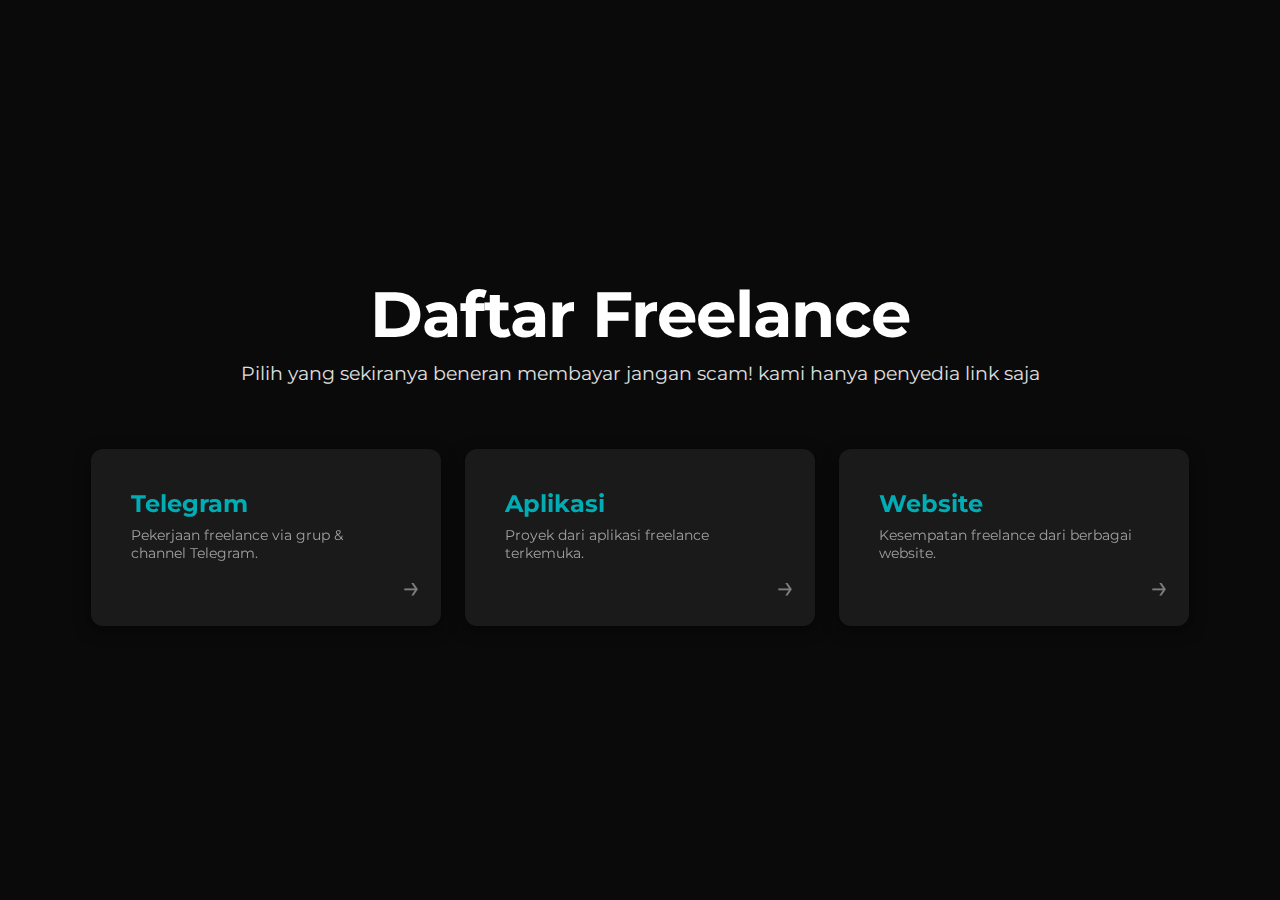
<file: index.html>
<!DOCTYPE html>
<html lang="en">
<head>
    <meta charset="UTF-8">
    <meta name="viewport" content="width=device-width, initial-scale=1.0">
    <title>Freelance</title>
    <link rel="stylesheet" href="style.css">
    <link href="https://fonts.googleapis.com/css2?family=Montserrat:wght@400;700&display=swap" rel="stylesheet">
</head>
<body>

    <header class="hero">
        <h1 class="hero-title">Daftar Freelance </h1>
        <p class="hero-subtitle">Pilih yang sekiranya beneran membayar jangan scam! kami hanya penyedia link saja</p>
    </header>

    <main class="categories-container">
        <section class="card" onclick="showContent('tele')">
            <h2 class="card-title">Telegram</h2>
            <p class="card-desc">Pekerjaan freelance via grup & channel Telegram.</p>
            <span class="card-arrow">&rarr;</span>
        </section>

        <section class="card" onclick="showContent('apk')">
            <h2 class="card-title">Aplikasi</h2>
            <p class="card-desc">Proyek dari aplikasi freelance terkemuka.</p>
            <span class="card-arrow">&rarr;</span>
        </section>

        <section class="card" onclick="showContent('web')">
            <h2 class="card-title">Website</h2>
            <p class="card-desc">Kesempatan freelance dari berbagai website.</p>
            <span class="card-arrow">&rarr;</span>
        </section>
    </main>

    <div id="popup-overlay" class="popup-overlay" onclick="hideContent()">
        <div id="popup-content" class="popup-content" onclick="event.stopPropagation()">
            <span class="close-btn" onclick="hideContent()">&times;</span>
            <h3 id="popup-title" class="popup-title"></h3>
            <ul id="freelance-list" class="freelance-list"></ul>
        </div>
    </div>

    <script src="script.js"></script>
</body>
</html>
</file>
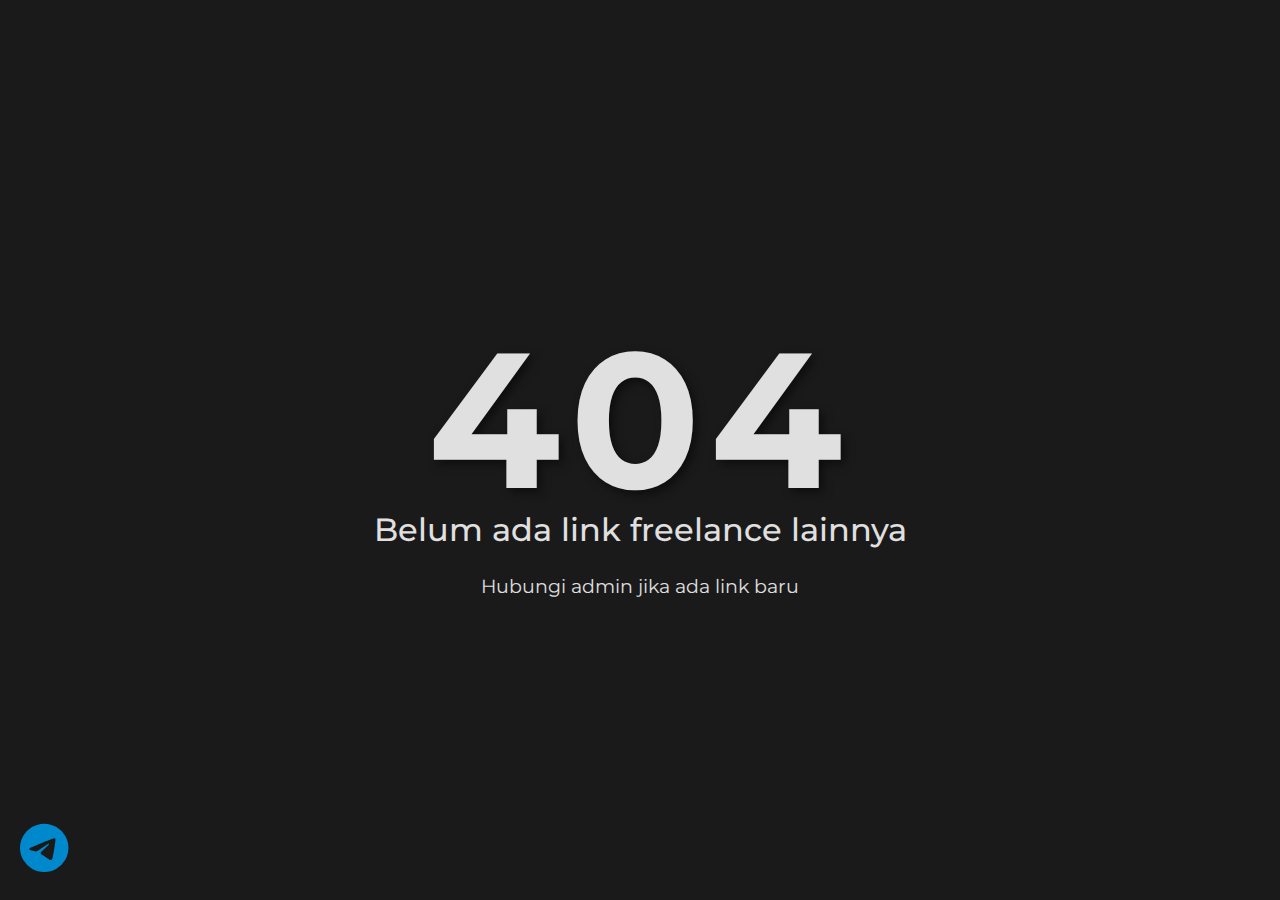
<file: belum.html>
<!DOCTYPE html>
<html lang="id">
<head>
    <meta charset="UTF-8">
    <meta name="viewport" content="width=device-width, initial-scale=1.0">
    <title>404 - Belum Ada Link</title>
    <style>
        @import url('https://fonts.googleapis.com/css2?family=Montserrat:wght@700&display=swap');

        body {
            background-color: #1a1a1a;
            color: #e0e0e0;
            font-family: 'Montserrat', sans-serif;
            display: flex;
            justify-content: center;
            align-items: center;
            min-height: 100vh;
            text-align: center;
            margin: 0;
            overflow: hidden;
            position: relative;
        }

        .container {
            position: relative;
            z-index: 2;
            padding: 20px;
            max-width: 90%;
        }

        .error-code {
            font-size: 15vw;
            font-weight: 700;
            letter-spacing: 10px;
            text-shadow: 4px 4px 10px rgba(0, 0, 0, 0.5);
            animation: glitch 2s infinite;
        }

        .message {
            font-size: 2.5vw;
            font-weight: 500;
            margin-top: -30px;
            line-height: 1.5;
            animation: fadeIn 2s ease-in-out;
        }

        .contact-message {
            font-size: 1.5vw;
            margin-top: 20px;
            animation: fadeIn 3s ease-in-out;
        }

        .telegram-logo {
            position: fixed;
            bottom: 20px;
            left: 20px;
            font-size: 50px;
            color: #0088cc;
            transition: transform 0.3s ease-in-out, filter 0.3s ease-in-out;
            cursor: pointer;
            z-index: 3;
        }
        
        .telegram-logo:hover {
            transform: scale(1.1) rotate(10deg);
            filter: drop-shadow(0 0 10px #0088cc);
        }

        /* Responsive styles */
        @media (max-width: 768px) {
            .error-code {
                font-size: 25vw;
                letter-spacing: 5px;
            }
            .message {
                font-size: 5vw;
                margin-top: -10px;
            }
            .contact-message {
                font-size: 3vw;
            }
            .telegram-logo {
                font-size: 40px;
                bottom: 15px;
                left: 15px;
            }
        }

        /* Animations */
        @keyframes glitch {
            0% {
                transform: translate(0);
            }
            20% {
                transform: translate(-5px, 5px);
            }
            40% {
                transform: translate(-5px, -5px);
            }
            60% {
                transform: translate(5px, 5px);
            }
            80% {
                transform: translate(5px, -5px);
            }
            100% {
                transform: translate(0);
            }
        }

        @keyframes fadeIn {
            from {
                opacity: 0;
                transform: translateY(20px);
            }
            to {
                opacity: 1;
                transform: translateY(0);
            }
        }

        /* Background animation */
        .background {
            position: absolute;
            top: 0;
            left: 0;
            width: 100%;
            height: 100%;
            background: radial-gradient(circle, rgba(200, 200, 200, 0.1) 1px, transparent 1px),
                        radial-gradient(circle, rgba(200, 200, 200, 0.1) 1px, transparent 1px);
            background-size: 25px 25px;
            background-position: 0 0, 12.5px 12.5px;
            animation: background-pan 60s linear infinite;
            z-index: 1;
            opacity: 0.1;
        }

        @keyframes background-pan {
            from {
                background-position: 0 0, 12.5px 12.5px;
            }
            to {
                background-position: 100px 100px, 112.5px 112.5px;
            }
        }
    </style>
    <link rel="stylesheet" href="https://cdnjs.cloudflare.com/ajax/libs/font-awesome/6.4.0/css/all.min.css">
</head>
<body>
    <div class="background"></div>
    <div class="container">
        <div class="error-code">404</div>
        <div class="message">Belum ada link freelance lainnya</div>
        <div class="contact-message">Hubungi admin jika ada link baru</div>
    </div>
    <a href="t.me/Zinzstore" class="telegram-logo" target="_blank" aria-label="Hubungi Admin di Telegram">
        <i class="fab fa-telegram-plane"></i>
    </a>
</body>
</html>
</file>
<file: style.css>
:root {
    --bg-dark: #0A0A0A;
    --card-dark: #1A1A1A;
    --text-light: #E0E0E0;
    --accent-color: #00ADB5;
    --shadow-color: rgba(0, 0, 0, 0.5);
}

* {
    box-sizing: border-box;
    margin: 0;
    padding: 0;
}

body {
    font-family: 'Montserrat', sans-serif;
    background-color: var(--bg-dark);
    color: var(--text-light);
    min-height: 100vh;
    display: flex;
    flex-direction: column;
    justify-content: center;
    align-items: center;
    padding: 2rem;
    overflow-x: hidden;
}

/* Hero Section */
.hero {
    text-align: center;
    margin-bottom: 4rem;
    animation: fadeIn 1.5s ease-in-out;
}

.hero-title {
    font-size: clamp(2rem, 5vw, 4rem);
    font-weight: 700;
    margin-bottom: 0.5rem;
    color: #fff;
    letter-spacing: -1px;
}

.hero-subtitle {
    font-size: clamp(0.9rem, 2vw, 1.2rem);
    font-weight: 400;
    color: var(--text-light);
}

/* Category Cards */
.categories-container {
    display: flex;
    flex-wrap: wrap;
    justify-content: center;
    gap: 1.5rem;
    max-width: 1200px;
    width: 100%;
}

.card {
    background-color: var(--card-dark);
    border-radius: 12px;
    padding: 2.5rem;
    text-align: left;
    box-shadow: 0 4px 15px var(--shadow-color);
    transition: transform 0.3s ease-in-out, box-shadow 0.3s ease-in-out, background-color 0.3s;
    width: 100%;
    max-width: 350px;
    cursor: pointer;
    position: relative;
    overflow: hidden;
    will-change: transform;
    animation: slideUp 0.8s ease-out;
}

.card:hover {
    transform: translateY(-8px) scale(1.02);
    box-shadow: 0 8px 30px var(--shadow-color);
    background-color: #222;
}

.card-title {
    font-size: 1.5rem;
    margin-bottom: 0.5rem;
    color: var(--accent-color);
    font-weight: 700;
}

.card-desc {
    font-size: 0.9rem;
    color: #A0A0A0;
    margin-bottom: 1.5rem;
}

.card-arrow {
    font-size: 2rem;
    position: absolute;
    bottom: 20px;
    right: 20px;
    opacity: 0.5;
    transition: opacity 0.3s ease;
}

.card:hover .card-arrow {
    opacity: 1;
}

/* Popup */
.popup-overlay {
    position: fixed;
    top: 0;
    left: 0;
    width: 100%;
    height: 100%;
    background-color: rgba(0, 0, 0, 0.8);
    display: none;
    justify-content: center;
    align-items: center;
    z-index: 1000;
    opacity: 0;
    transition: opacity 0.3s ease;
}

.popup-overlay.show {
    display: flex;
    opacity: 1;
}

.popup-content {
    background-color: var(--card-dark);
    padding: 2rem;
    border-radius: 12px;
    box-shadow: 0 8px 30px var(--shadow-color);
    width: 90%;
    max-width: 500px;
    position: relative;
    transform: scale(0.9);
    animation: popupIn 0.3s ease forwards;
}

.close-btn {
    position: absolute;
    top: 15px;
    right: 20px;
    font-size: 2rem;
    color: #444;
    cursor: pointer;
    transition: color 0.2s;
}

.close-btn:hover {
    color: var(--accent-color);
}

.popup-title {
    font-size: 1.8rem;
    color: var(--accent-color);
    margin-bottom: 1.5rem;
    font-weight: 700;
}

.freelance-list {
    list-style: none;
    padding: 0;
}

.freelance-list li {
    background-color: #242424;
    border-radius: 8px;
    padding: 1rem 1.5rem;
    margin-bottom: 1rem;
    display: flex;
    justify-content: space-between;
    align-items: center;
    transition: transform 0.2s, background-color 0.2s;
    animation: fadeIn 0.8s ease-out;
}

.freelance-list li:hover {
    transform: translateX(5px);
    background-color: #282828;
}

.freelance-list a {
    color: var(--accent-color);
    text-decoration: none;
    font-weight: 700;
    transition: color 0.2s;
}

.freelance-list a:hover {
    color: #fff;
}

/* Animations */
@keyframes fadeIn {
    from { opacity: 0; }
    to { opacity: 1; }
}

@keyframes slideUp {
    from { opacity: 0; transform: translateY(20px); }
    to { opacity: 1; transform: translateY(0); }
}

@keyframes popupIn {
    from { opacity: 0; transform: scale(0.8); }
    to { opacity: 1; transform: scale(1); }
}
</file>
